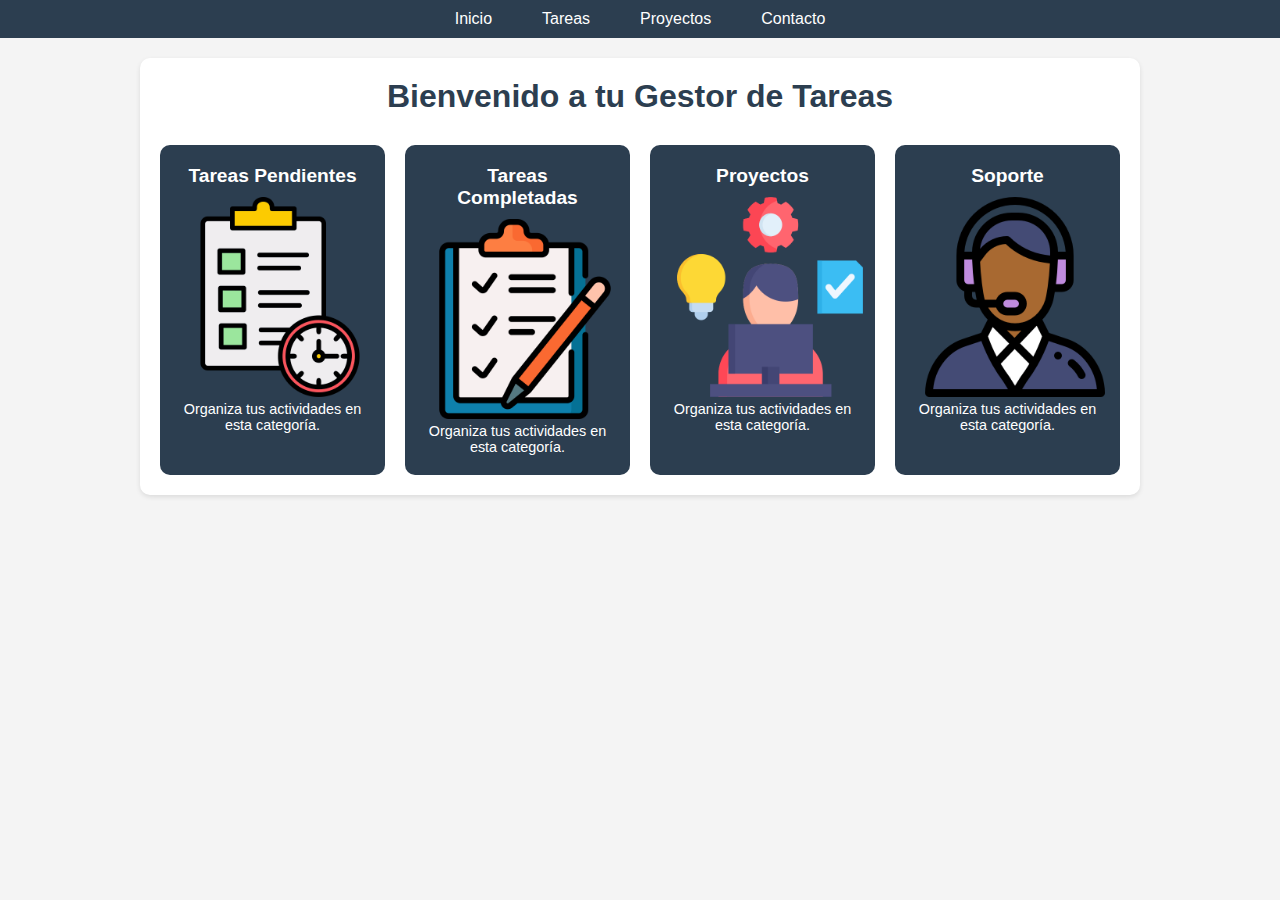
<file: index.html>
<!DOCTYPE html>
<html lang="en">
<head>
    <meta charset="UTF-8">
    <meta name="viewport" content="width=device-width, initial-scale=1.0">
    <title>Task Manager | Inicio | SISE</title>
    <link rel="stylesheet" href="styles.css">
</head>
<body>
    <header>
        <nav>
            <ul>
                <li><a href="/index.html">Inicio</a></li>
                <li><a href="/tareas/tareas.html">Tareas</a></li>
                <li><a href="/proyectos/proyectos.html">Proyectos</a></li>
                <li><a href="/contacto/contacto.html">Contacto</a></li>
            </ul>
        </nav>
    </header>
    
    <main>
        <div class="main-container">
            <h1>Bienvenido a tu Gestor de Tareas</h1>
            
            <div class="card-container" id="card-container">
            </div>
        </div>
    </main>

    <footer>

    </footer>

    <script>
        fetch('db.json')
            .then(response => response.json())
            .then(data => {
                const categories = data.categorias;

                const cardContainer = document.getElementById('card-container');
                
                categories.forEach(category => {
                    const card = document.createElement('a');
                    card.href = `/${category.nombre.toLowerCase().replace(/\s+/g, '-')}/${category.nombre.toLowerCase().replace(/\s+/g, '-')}.html`;
                    card.classList.add('card');

                    card.innerHTML = `
                        <h3>${category.nombre}</h3>
                        <img src="${category.urlImagen}" alt="${category.nombre}">
                        <p>Organiza tus actividades en esta categoría.</p>
                    `;

                    cardContainer.appendChild(card);
                });
            })
            .catch(error => console.error('Error cargando db.json:', error));
    </script>

</body>
</html>
</file>
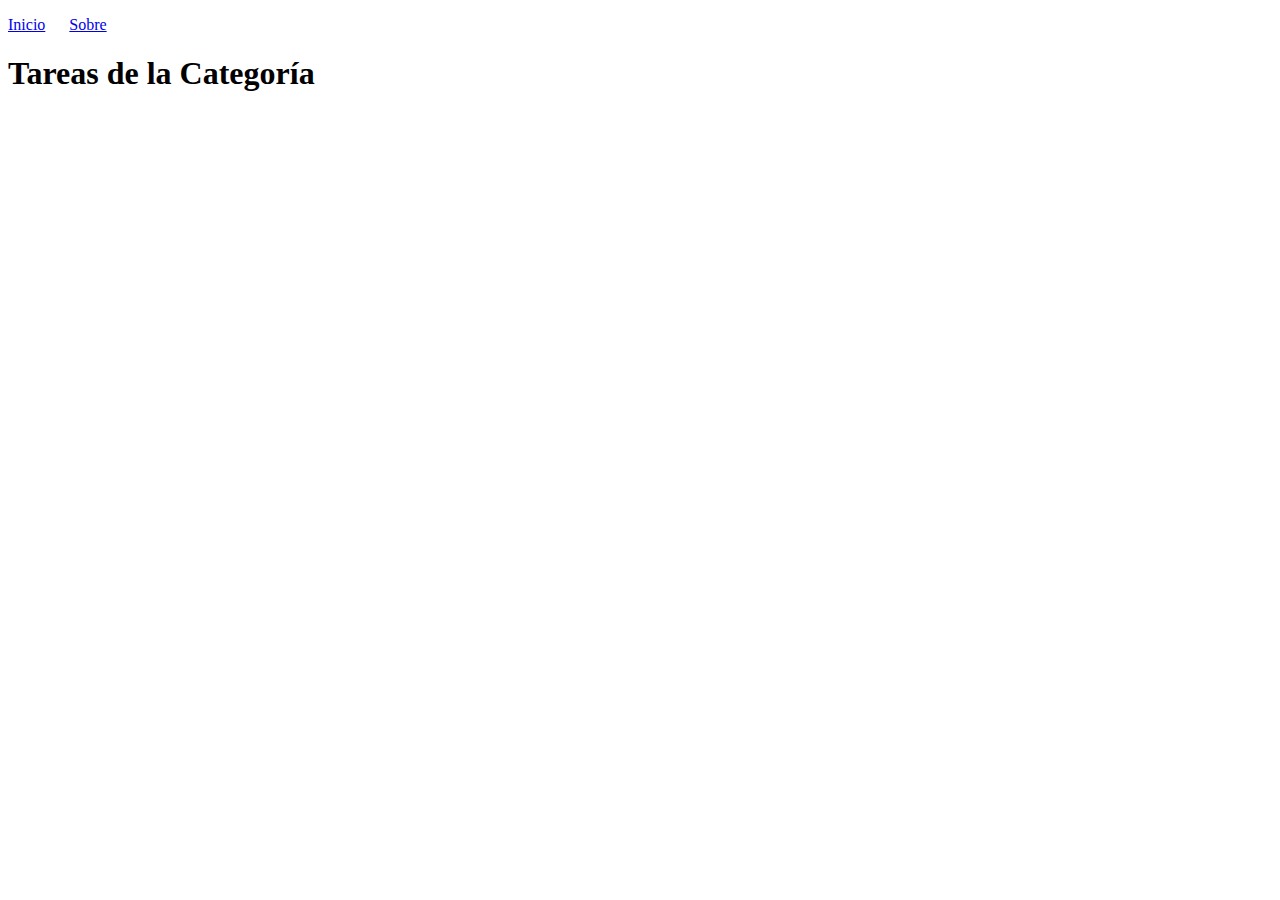
<file: vista.html>
<!DOCTYPE html>
<html lang="en">
<head>
    <meta charset="UTF-8">
    <meta name="viewport" content="width=device-width, initial-scale=1.0">
    <title>Vista de Tareas</title>
    <style>
        nav ul {
            list-style-type: none;
            padding: 0;
        }

        nav ul li {
            display: inline-block;
            margin-right: 20px;
        }

        .task {
            margin: 10px 0;
            padding: 10px;
            border: 1px solid #ddd;
            border-radius: 5px;
        }

        .task h4 {
            margin: 0;
        }
    </style>
</head>
<body>
    <nav>
        <ul>
            <li><a href="index.html">Inicio</a></li>
            <li><a href="#">Sobre</a></li>
        </ul>
    </nav>

    <h1>Tareas de la Categoría</h1>
    <div id="tasks-container"></div>

    <script>
        const urlParams = new URLSearchParams(window.location.search);
        const categoryId = urlParams.get('id');

        fetch('db.json')
            .then(response => response.json())
            .then(data => {
                const tasksContainer = document.getElementById('tasks-container');
                const tasks = data.productos.filter(product => product.idCategoria == categoryId);
                tasks.forEach(task => {
                    const taskDiv = document.createElement('div');
                    taskDiv.classList.add('task');

                    const h4 = document.createElement('h4');
                    h4.innerText = task.nombre;
                    const p = document.createElement('p');
                    p.innerText = `Descripción: ${task.descripcion}`;
                    const price = document.createElement('p');
                    price.innerText = `Precio: $${task.precio}`;

                    taskDiv.appendChild(h4);
                    taskDiv.appendChild(p);
                    taskDiv.appendChild(price);
                    tasksContainer.appendChild(taskDiv);
                });
            })
            .catch(error => console.error('Error fetching data:', error));
    </script>
</body>
</html>
</file>
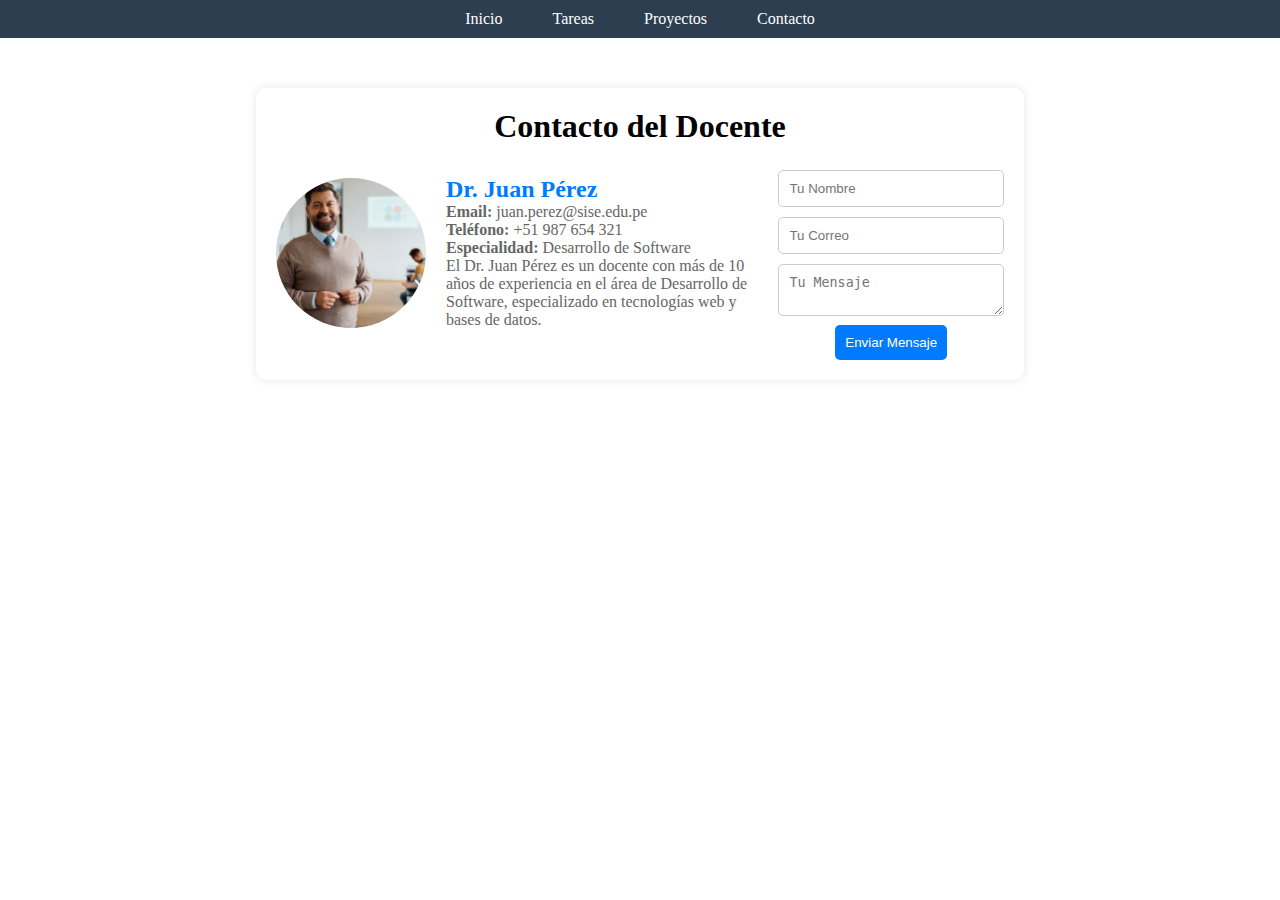
<file: contacto/contacto.html>
<!DOCTYPE html>
<html lang="en">
<head>
    <meta charset="UTF-8">
    <meta name="viewport" content="width=device-width, initial-scale=1.0">
    <title>Task Manager | Contacto | SISE</title>
    <link rel="stylesheet" href="contacto.css">
</head>
<body>
    <header>
        <nav>
            <ul>
                <li><a href="/index.html">Inicio</a></li>
                <li><a href="/tareas/tareas.html">Tareas</a></li>
                <li><a href="/proyectos/proyectos.html">Proyectos</a></li>
                <li><a href="/contacto/contacto.html">Contacto</a></li>
            </ul>
        </nav>
    </header>

    <div class="contacto">
        <h1>Contacto del Docente</h1>
        <div class="perfil">
            <img src="/img/docente.jpg" alt="Foto del Docente">
            <div class="info">
                <h2>Dr. Juan Pérez</h2>
                <p><strong>Email:</strong> juan.perez@sise.edu.pe</p>
                <p><strong>Teléfono:</strong> +51 987 654 321</p>
                <p><strong>Especialidad:</strong> Desarrollo de Software</p>
                <p>El Dr. Juan Pérez es un docente con más de 10 años de experiencia en el área de Desarrollo de Software, especializado en tecnologías web y bases de datos.</p>
            </div>
            
            <form class="formulario">
                <input type="text" placeholder="Tu Nombre" required>
                <input type="email" placeholder="Tu Correo" required>
                <textarea placeholder="Tu Mensaje" required></textarea>
                <button type="submit">Enviar Mensaje</button>
            </form>
        </div>
    </div>

</body>
</html>
</file>
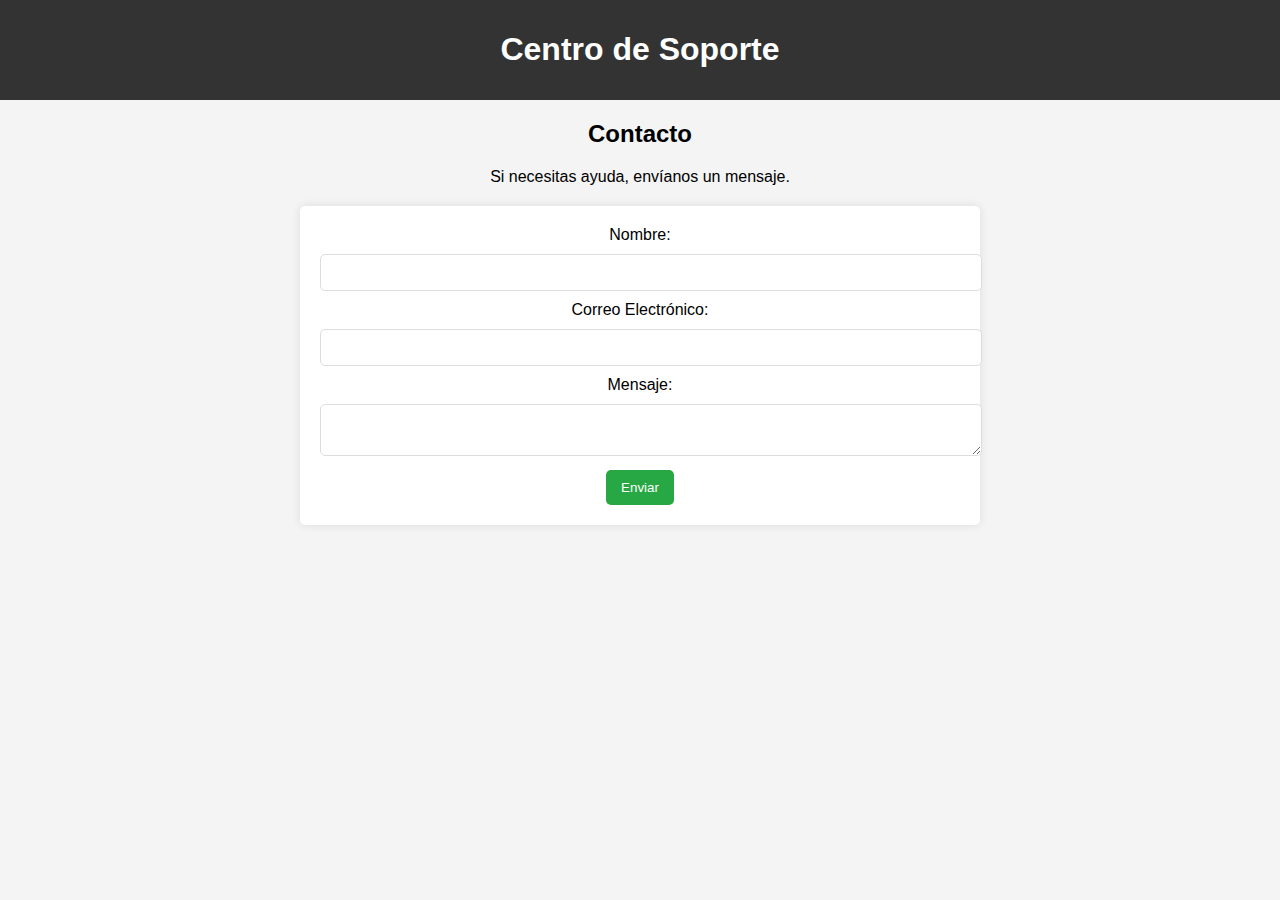
<file: soporte/soporte.html>
<!DOCTYPE html>
<html lang="es">
<head>
    <meta charset="UTF-8">
    <meta name="viewport" content="width=device-width, initial-scale=1.0">
    <title>Soporte</title>
    <link rel="stylesheet" href="soporte.css">
</head>
<body>
    <header>
        <h1>Centro de Soporte</h1>
    </header>
    <main id="main-content">
    </main>

    <script>
        fetch('/db.json')
            .then(response => response.json())
            .then(data => {
                const soporte = data.categorias.find(cat => cat.nombre === 'Soporte');
                if (soporte) {
                    const mainContent = document.getElementById('main-content');
                    const descripcion = document.createElement('section');
                    descripcion.innerHTML = `
                        <h2>Contacto</h2>
                        <p>${soporte.descripcion}</p>
                        <form>
                            <label for="nombre">Nombre:</label>
                            <input type="text" id="nombre" name="nombre" required>
                            
                            <label for="email">Correo Electrónico:</label>
                            <input type="email" id="email" name="email" required>
                            
                            <label for="mensaje">Mensaje:</label>
                            <textarea id="mensaje" name="mensaje" required></textarea>
                            
                            <button type="submit">Enviar</button>
                        </form>
                    `;
                    mainContent.appendChild(descripcion);
                }
            })
            .catch(error => console.error('Error cargando el db.json:', error));
    </script>
</body>
</html>
</file>
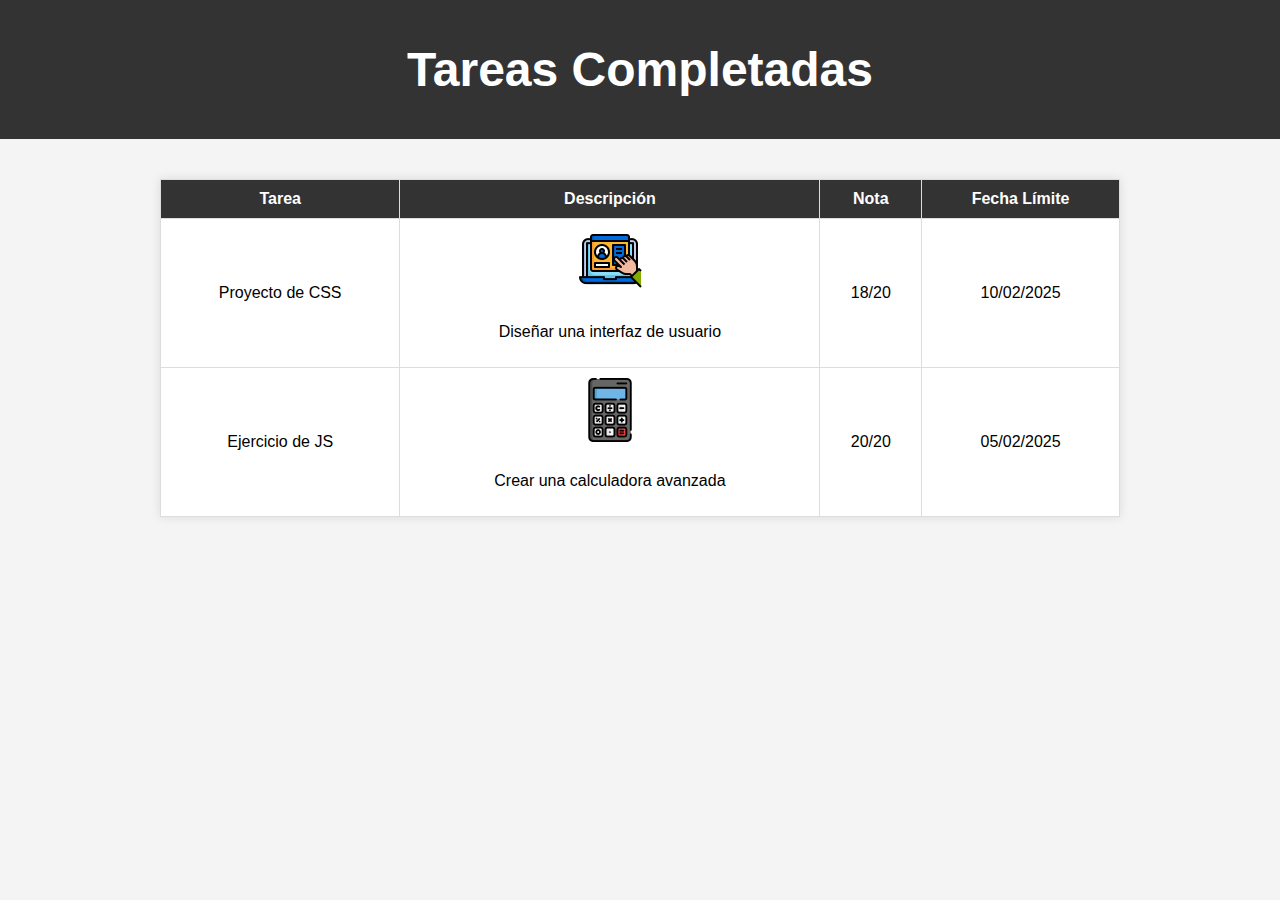
<file: tareas-completadas/tareas-completadas.html>
<!DOCTYPE html>
<html lang="es">
<head>
    <meta charset="UTF-8">
    <meta name="viewport" content="width=device-width, initial-scale=1.0">
    <title>Tareas Completadas</title>
    <link rel="stylesheet" href="tareas-completadas.css">
</head>
<body>
    <header>
        <h1>Tareas Completadas</h1>
    </header>
    <main>
        <table id="tareas-completadas">
            <thead>
                <tr>
                    <th>Tarea</th>
                    <th>Descripción</th>
                    <th>Nota</th>
                    <th>Fecha Límite</th>
                </tr>
            </thead>
            <tbody>
            </tbody>
        </table>
    </main>

    <script>
        fetch('/db.json')
            .then(response => response.json()) 
            .then(data => {
                const tareasCompletadas = data.categorias.find(categoria => categoria.nombre === "Tareas Completadas");

                if (tareasCompletadas) {
                    const tareasTabla = document.querySelector('#tareas-completadas tbody');
                    tareasCompletadas.tareas.forEach(tarea => {
                        const fila = document.createElement('tr');
                        
                        fila.innerHTML = `
                            <td>${tarea.nombre}</td>
                            <td>
                                <!-- Imagen de la tarea -->
                                <img src="../${tarea.urlImagenTarea}" alt="${tarea.nombre}" style="max-width: 100px; margin-bottom: 10px;">
                                <p>${tarea.descripcion}</p>
                            </td>
                            <td>${tarea.nota}</td>
                            <td>${tarea.fechaLimite}</td>
                        `;
                        
                        tareasTabla.appendChild(fila);
                    });
                }
            })
            .catch(error => {
                console.error("Error al cargar el archivo db.json:", error);
            });
    </script>
</body>
</html>
</file>
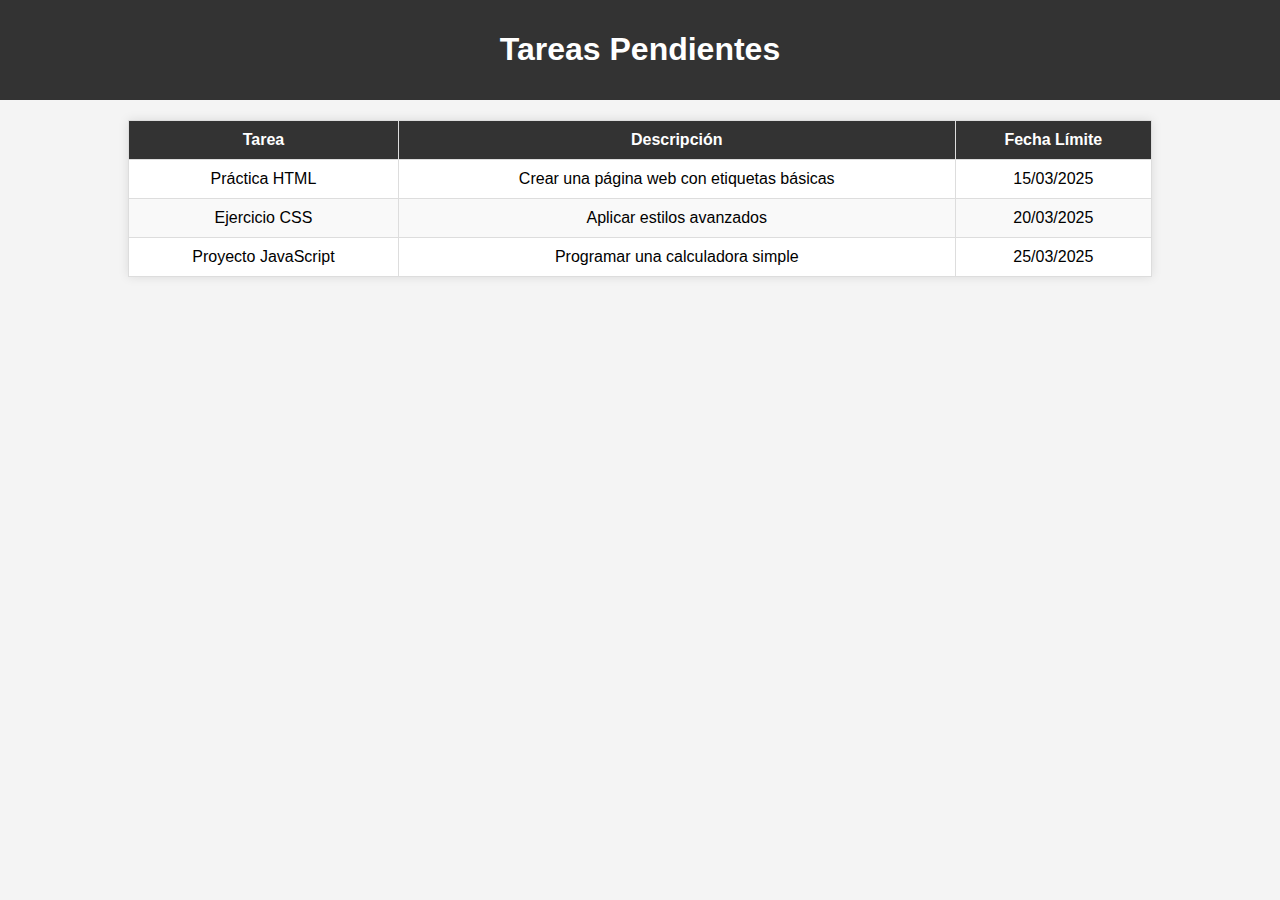
<file: tareas-pendientes/tareas-pendientes.html>
<!DOCTYPE html>
<html lang="es">
<head>
    <meta charset="UTF-8">
    <meta name="viewport" content="width=device-width, initial-scale=1.0">
    <title>Tareas Pendientes</title>
    <link rel="stylesheet" href="tareas-pendientes.css">
</head>
<body>
    <header>
        <h1>Tareas Pendientes</h1>
    </header>
    <main>
        <table>
            <thead>
                <tr>
                    <th>Tarea</th>
                    <th>Descripción</th>
                    <th>Fecha Límite</th>
                </tr>
            </thead>
            <tbody id="tareas-pendientes-body">
            </tbody>
        </table>
    </main>

    <script>
        fetch('/db.json')
            .then(response => response.json())
            .then(data => {
                const tareasPendientes = data.categorias.find(cat => cat.nombre === 'Tareas Pendientes');

                if (tareasPendientes) {
                    const tareasBody = document.getElementById('tareas-pendientes-body');

                    tareasPendientes.tareas.forEach(tarea => {
                        const row = document.createElement('tr');

                        const tdNombre = document.createElement('td');
                        tdNombre.textContent = tarea.nombre;

                        const tdDescripcion = document.createElement('td');
                        tdDescripcion.textContent = tarea.descripcion;

                        const tdFechaLimite = document.createElement('td');
                        tdFechaLimite.textContent = tarea.fechaLimite;

                        row.appendChild(tdNombre);
                        row.appendChild(tdDescripcion);
                        row.appendChild(tdFechaLimite);

                        tareasBody.appendChild(row);
                    });
                } else {
                    console.error("No se encontró la categoría de Tareas Pendientes en el db.json");
                }
            })
            .catch(error => console.error('Error al cargar el db.json:', error));
    </script>
</body>
</html>
</file>
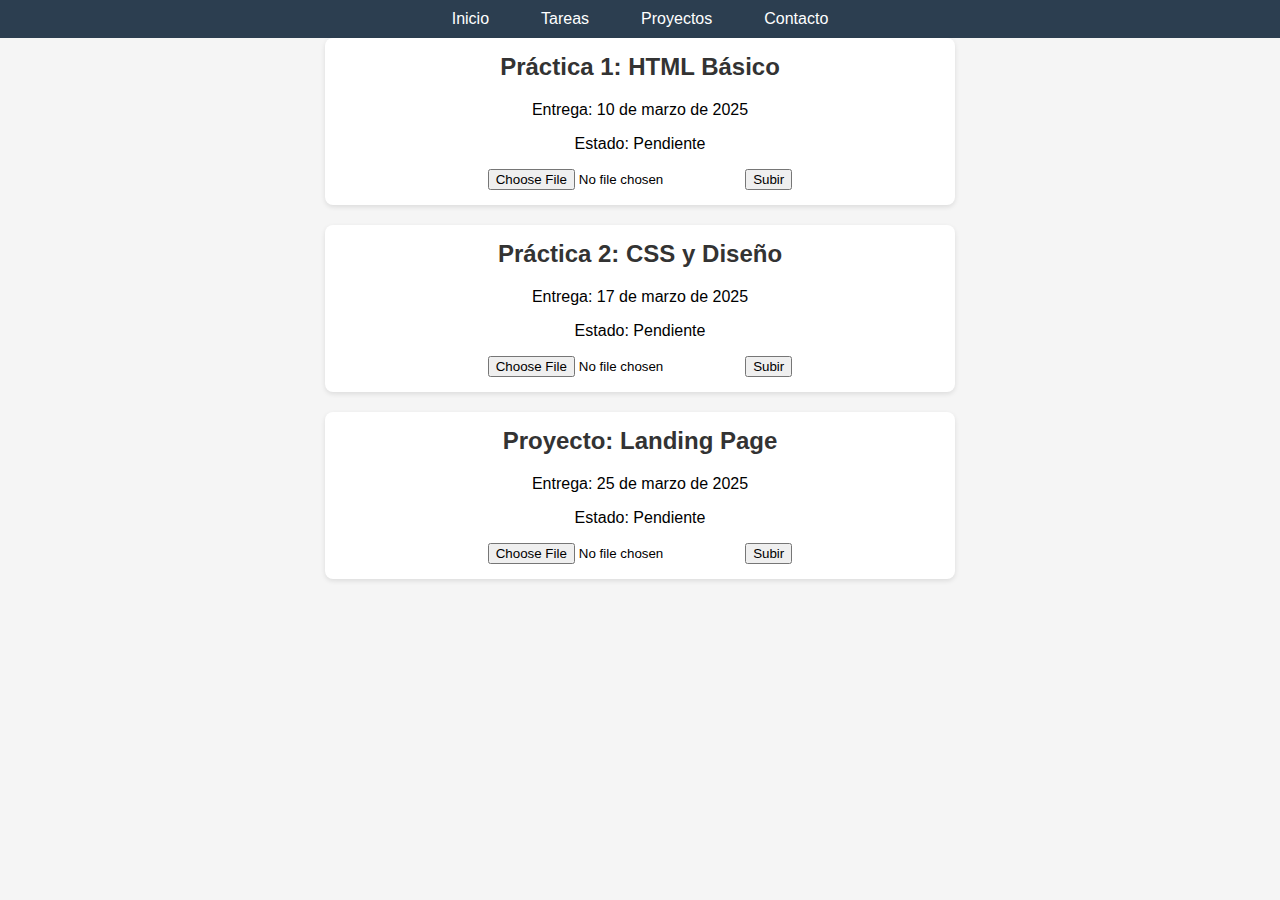
<file: tareas/tareas.html>
<!DOCTYPE html>
<html lang="en">
<head>
    <meta charset="UTF-8">
    <meta name="viewport" content="width=device-width, initial-scale=1.0">
    <title>Task Manager | Tareas | SISE</title>
    <link rel="stylesheet" href="tareas.css">
</head>
<body>
    <header>
        <nav>
            <ul>
                <li><a href="/index.html">Inicio</a></li>
                <li><a href="/tareas/tareas.html">Tareas</a></li>
                <li><a href="/proyectos/proyectos.html">Proyectos</a></li>
                <li><a href="/contacto/contacto.html">Contacto</a></li>
            </ul>
        </nav>
    </header>

    <section class="tareas-container">
        <article class="tarea">
            <h2>Práctica 1: HTML Básico</h2>
            <p>Entrega: 10 de marzo de 2025</p>
            <p>Estado: Pendiente</p>
            <form action="upload.php" method="post" enctype="multipart/form-data">
                <input type="file" name="archivo" accept=".pdf,.doc,.docx">
                <button type="submit">Subir</button>
            </form>
        </article>

        <article class="tarea">
            <h2>Práctica 2: CSS y Diseño</h2>
            <p>Entrega: 17 de marzo de 2025</p>
            <p>Estado: Pendiente</p>
            <form action="upload.php" method="post" enctype="multipart/form-data">
                <input type="file" name="archivo" accept=".pdf,.doc,.docx">
                <button type="submit">Subir</button>
            </form>
        </article>

        <article class="tarea">
            <h2>Proyecto: Landing Page</h2>
            <p>Entrega: 25 de marzo de 2025</p>
            <p>Estado: Pendiente</p>
            <form action="upload.php" method="post" enctype="multipart/form-data">
                <input type="file" name="archivo" accept=".pdf,.doc,.docx">
                <button type="submit">Subir</button>
            </form>
        </article>
    </section>
</main>
    

</body>
</html>
</file>
<file: styles.css>
* {
    margin: 0;
    padding: 0;
    box-sizing: border-box;
}

body {
    font-family: Arial, Helvetica, sans-serif;
    background-color: #f4f4f4;
}

/* Header */
header {
    background-color: #2c3e50;
    display: flex;
    align-items: center;
    padding: 10px 20px;
}


header nav {
    width: 100%;
}

header nav ul {
    list-style: none;
    display: flex;
    justify-content: center;
    flex-wrap: wrap;
    gap: 20px;
}

header nav ul li a {
    color: #ffffff;
    text-decoration: none;
    padding: 10px 15px;
    border-radius: 5px;
    transition: background-color 0.3s ease-in-out;
}

header nav ul li a:hover {
    background-color: #34495e;
}

/* Main */
main {
    padding: 20px;
    display: flex;
    justify-content: center;
}

.main-container {
    max-width: 1000px;
    width: 100%;
    padding: 20px;
    background-color: #ffffff;
    border-radius: 10px;
    box-shadow: 0 2px 5px rgba(0, 0, 0, 0.1);
}

h1 {
    text-align: center;
    margin-bottom: 30px;
    color: #2c3e50;
}

/* Cards */
.card-container {
    display: grid;
    grid-template-columns: repeat(auto-fit, minmax(220px, 1fr));
    gap: 20px;
}

.card-container img {
    height: 200px;
    width: auto;
}

.card {
    padding: 20px;
    background-color: #2c3e50;
    color: #ffffff;
    border-radius: 10px;
    text-align: center;
    transition: transform 0.3s ease, background-color 0.3s ease;
    text-decoration: none;
}

.card:hover {
    transform: translateY(-5px);
    background-color: #34495e;
}

.card-container h3 {
    margin-bottom: 10px;
    font-size: 1.2rem;
}

.card-container p {
    font-size: 0.9rem;
}
</file>
<file: contacto/contacto.css>
* {
    margin: 0;
    padding: 0;
    box-sizing: border-box;
}

header {
    background-color: #2c3e50;
    display: flex;
    align-items: center;
    padding: 10px 20px;
}


header nav {
    width: 100%;
}

header nav ul {
    list-style: none;
    display: flex;
    justify-content: center;
    flex-wrap: wrap;
    gap: 20px;
}

header nav ul li a {
    color: #ffffff;
    text-decoration: none;
    padding: 10px 15px;
    border-radius: 5px;
    transition: background-color 0.3s ease-in-out;
}

header nav ul li a:hover {
    background-color: #34495e;
}

.contacto {
    text-align: center;
    margin: 50px auto;
    width: 60%;
    background-color: white;
    padding: 20px;
    border-radius: 10px;
    box-shadow: 0 0 10px rgba(0, 0, 0, 0.1);
}

.perfil {
    display: flex;
    align-items: center;
    justify-content: center;
    gap: 20px;
}

.perfil img {
    width: 150px;
    height: 150px;
    border-radius: 50%;
    object-fit: cover;
}

.info {
    text-align: left;
}

.info h2 {
    color: #007bff;
}

.info p {
    color: #666;
    font-size: 16px;
}

.formulario {
    margin-top: 20px;
}

.formulario input, .formulario textarea {
    width: 100%;
    padding: 10px;
    margin: 5px 0;
    border: 1px solid #ccc;
    border-radius: 5px;
}

.formulario button {
    background-color: #007bff;
    color: white;
    padding: 10px;
    border: none;
    border-radius: 5px;
    cursor: pointer;
}

.formulario button:hover {
    background-color: #0056b3;
}
</file>
<file: soporte/soporte.css>
body {
    font-family: Arial, sans-serif;
    margin: 0;
    padding: 0;
    background-color: #f4f4f4;
    text-align: center;
}
header {
    background: #333;
    color: white;
    padding: 10px 0;
}
form {
    background: white;
    padding: 20px;
    margin: 20px auto;
    width: 50%;
    border-radius: 5px;
    box-shadow: 0px 0px 10px rgba(0, 0, 0, 0.1);
}
input, textarea {
    width: 100%;
    padding: 10px;
    margin: 10px 0;
    border: 1px solid #ddd;
    border-radius: 5px;
}
button {
    background: #28a745;
    color: white;
    padding: 10px 15px;
    border: none;
    border-radius: 5px;
    cursor: pointer;
}
button:hover {
    background: #218838;
}
</file>
<file: tareas-completadas/tareas-completadas.css>
body {
    font-family: Arial, sans-serif;
    margin: 0;
    padding: 0;
    background-color: #f4f4f4;
    text-align: center;
}

header {
    background-color: #333;
    color: white;
    padding: 10px;
    font-size: 24px;
}

main {
    margin: 20px;
    padding: 20px;
}

table {
    width: 80%;
    margin: auto;
    border-collapse: collapse;
    background: white;
    box-shadow: 0px 0px 10px rgba(0, 0, 0, 0.1);
}

table, th, td {
    border: 1px solid #ddd;
    padding: 10px;
}

th {
    background-color: #333;
    color: white;
}

td {
    text-align: center;
}
</file>
<file: tareas-pendientes/tareas-pendientes.css>
body {
    font-family: Arial, sans-serif;
    margin: 0;
    padding: 0;
    background-color: #f4f4f4;
    text-align: center;
}
header {
    background: #333;
    color: white;
    padding: 10px 0;
}
table {
    width: 80%;
    margin: 20px auto;
    border-collapse: collapse;
    background: white;
    box-shadow: 0px 0px 10px rgba(0, 0, 0, 0.1);
}
th, td {
    padding: 10px;
    border: 1px solid #ddd;
}
th {
    background: #333;
    color: white;
}
tr:nth-child(even) {
    background: #f9f9f9;
}
</file>
<file: tareas/tareas.css>
body {
    margin: 0;
    font-family: Arial, Helvetica, sans-serif;
    background-color: #f5f5f5;
}

header {
    background-color: #2c3e50;
    padding: 10px;
}

header nav ul {
    list-style: none;
    display: flex;
    justify-content: center;
    gap: 20px;
    padding: 0;
    margin: 0;
}

header nav ul li a {
    color: white;
    text-decoration: none;
    padding: 8px 16px;
    border-radius: 5px;
}

header nav ul li a:hover {
    background-color: #34495e;
}

main {
    padding: 20px;
    max-width: 900px;
    margin: auto;
}

h1 {
    text-align: center;
    margin-bottom: 30px;
}

.tareas-container {
    display: flex;
    flex-direction: column;
    align-items: center; 
    gap: 20px;
}

.tarea {
    width: 100%; 
    max-width: 600px; 
    background-color: #fff;
    padding: 15px;
    border-radius: 8px;
    box-shadow: 0 2px 5px rgba(0,0,0,0.1);
    text-align: center; 
}

.tarea h2 {
    margin-top: 0;
    color: #333;
}

footer {
    text-align: center;
    padding: 10px;
    background-color: #333;
    color: white;
    margin-top: 40px;
}
</file>
